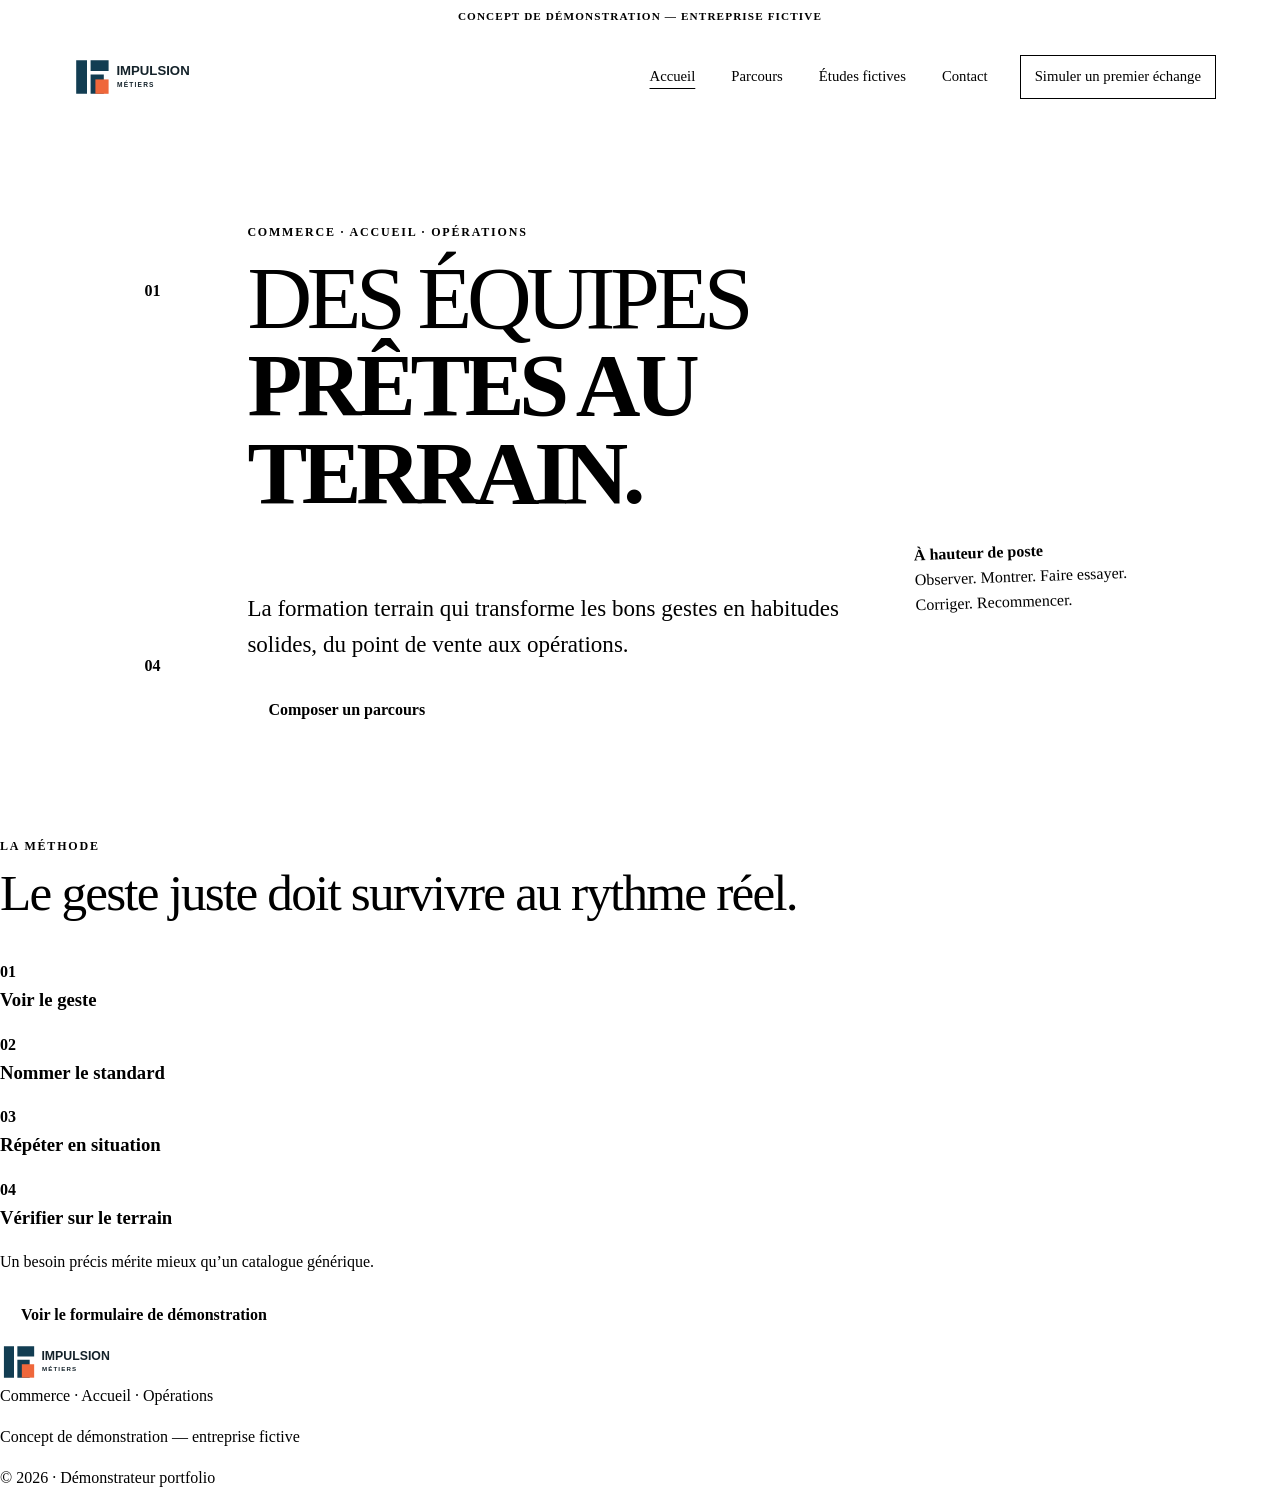
<file: index.html>
<!doctype html><html lang="fr" data-brand="impulsion-metiers"><head><meta charset="utf-8"><meta name="viewport" content="width=device-width,initial-scale=1"><meta name="description" content="La formation terrain qui transforme les bons gestes en habitudes solides, du point de vente aux opérations."><title>Accueil — IMPULSION MÉTIERS</title><link rel="icon" href="favicon.svg" type="image/svg+xml"><link rel="stylesheet" href="styles.css"></head><body><div class="demo-top">Concept de démonstration — entreprise fictive</div><a class="skip" href="#contenu">Aller au contenu</a><header class="site-header"><a class="brand" href="index.html" aria-label="IMPULSION MÉTIERS, accueil"><img src="logo.svg" alt="" width="150" height="46"></a><button class="menu-toggle" type="button" aria-expanded="false" aria-controls="menu"><span>Menu</span><i aria-hidden="true"></i></button><nav id="menu" aria-label="Navigation principale"><a href="index.html" aria-current="page">Accueil</a><a href="prestations.html">Parcours</a><a href="portfolio.html">Études fictives</a><a href="contact.html">Contact</a><a class="nav-cta" href="contact.html">Simuler un premier échange</a></nav></header><main id="contenu" tabindex="-1"><section class="hero hero-i"><div class="route-mark" aria-hidden="true"><b>01</b><span></span><b>04</b></div><div><p class="eyebrow">Commerce · Accueil · Opérations</p><h1>Des équipes<br><strong>prêtes au terrain.</strong></h1><p class="lead">La formation terrain qui transforme les bons gestes en habitudes solides, du point de vente aux opérations.</p><a class="button" href="prestations.html">Composer un parcours</a></div><div class="field-note"><b>À hauteur de poste</b><p>Observer. Montrer. Faire essayer. Corriger. Recommencer.</p></div></section><section class="manifest"><p class="section-label">La méthode</p><h2>Le geste juste doit survivre au rythme réel.</h2><div class="method-grid"><article><b>01</b><h3>Voir le geste</h3></article><article><b>02</b><h3>Nommer le standard</h3></article><article><b>03</b><h3>Répéter en situation</h3></article><article><b>04</b><h3>Vérifier sur le terrain</h3></article></div></section><section class="closing"><p>Un besoin précis mérite mieux qu’un catalogue générique.</p><a class="button secondary" href="contact.html">Voir le formulaire de démonstration</a></section></main><footer><div><img src="logo.svg" alt="IMPULSION MÉTIERS" width="140" height="44"><p>Commerce · Accueil · Opérations</p></div><p class="fiction">Concept de démonstration — entreprise fictive</p><p>© 2026 · Démonstrateur portfolio</p></footer><script src="script.js"></script></body></html>
</file>
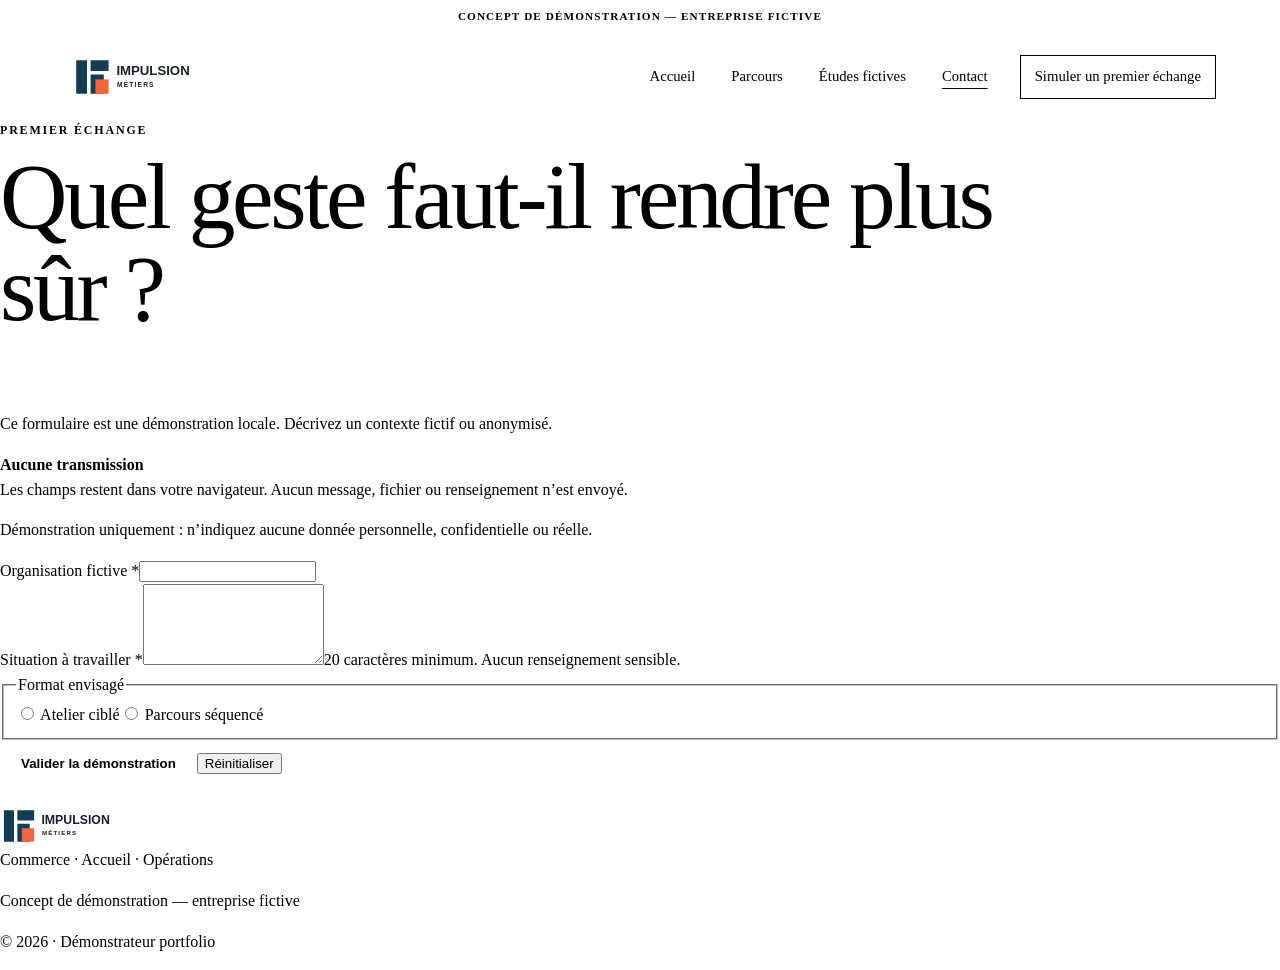
<file: contact.html>
<!doctype html><html lang="fr" data-brand="impulsion-metiers"><head><meta charset="utf-8"><meta name="viewport" content="width=device-width,initial-scale=1"><meta name="description" content="La formation terrain qui transforme les bons gestes en habitudes solides, du point de vente aux opérations."><title>Contact — IMPULSION MÉTIERS</title><link rel="icon" href="favicon.svg" type="image/svg+xml"><link rel="stylesheet" href="styles.css"></head><body><div class="demo-top">Concept de démonstration — entreprise fictive</div><a class="skip" href="#contenu">Aller au contenu</a><header class="site-header"><a class="brand" href="index.html" aria-label="IMPULSION MÉTIERS, accueil"><img src="logo.svg" alt="" width="150" height="46"></a><button class="menu-toggle" type="button" aria-expanded="false" aria-controls="menu"><span>Menu</span><i aria-hidden="true"></i></button><nav id="menu" aria-label="Navigation principale"><a href="index.html">Accueil</a><a href="prestations.html">Parcours</a><a href="portfolio.html">Études fictives</a><a href="contact.html" aria-current="page">Contact</a><a class="nav-cta" href="contact.html">Simuler un premier échange</a></nav></header><main id="contenu" tabindex="-1"><section class="contact-layout"><header><p class="eyebrow">Premier échange</p><h1>Quel geste faut-il rendre plus sûr ?</h1><p>Ce formulaire est une démonstration locale. Décrivez un contexte fictif ou anonymisé.</p><div class="contact-note"><b>Aucune transmission</b><p>Les champs restent dans votre navigateur. Aucun message, fichier ou renseignement n’est envoyé.</p></div></header><form id="contact-form" novalidate><p class="form-prevent">Démonstration uniquement : n’indiquez aucune donnée personnelle, confidentielle ou réelle.</p><div class="field"><label for="organisation">Organisation fictive <span aria-hidden="true">*</span></label><input id="organisation" name="organisation" autocomplete="off" required aria-describedby="organisation-error"><span class="error" id="organisation-error"></span></div><div class="field"><label for="besoin">Situation à travailler <span aria-hidden="true">*</span></label><textarea id="besoin" name="besoin" rows="5" required minlength="20" aria-describedby="besoin-hint besoin-error"></textarea><span class="hint" id="besoin-hint">20 caractères minimum. Aucun renseignement sensible.</span><span class="error" id="besoin-error"></span></div><fieldset><legend>Format envisagé</legend><label class="choice"><input type="radio" name="format" value="atelier" required> Atelier ciblé</label><label class="choice"><input type="radio" name="format" value="parcours"> Parcours séquencé</label><span class="error" id="format-error"></span></fieldset><div class="form-actions"><button class="button" type="submit">Valider la démonstration</button><button class="reset" type="reset">Réinitialiser</button></div><p class="form-status" role="status" aria-live="polite"></p></form></section></main><footer><div><img src="logo.svg" alt="IMPULSION MÉTIERS" width="140" height="44"><p>Commerce · Accueil · Opérations</p></div><p class="fiction">Concept de démonstration — entreprise fictive</p><p>© 2026 · Démonstrateur portfolio</p></footer><script src="script.js"></script></body></html>
</file>
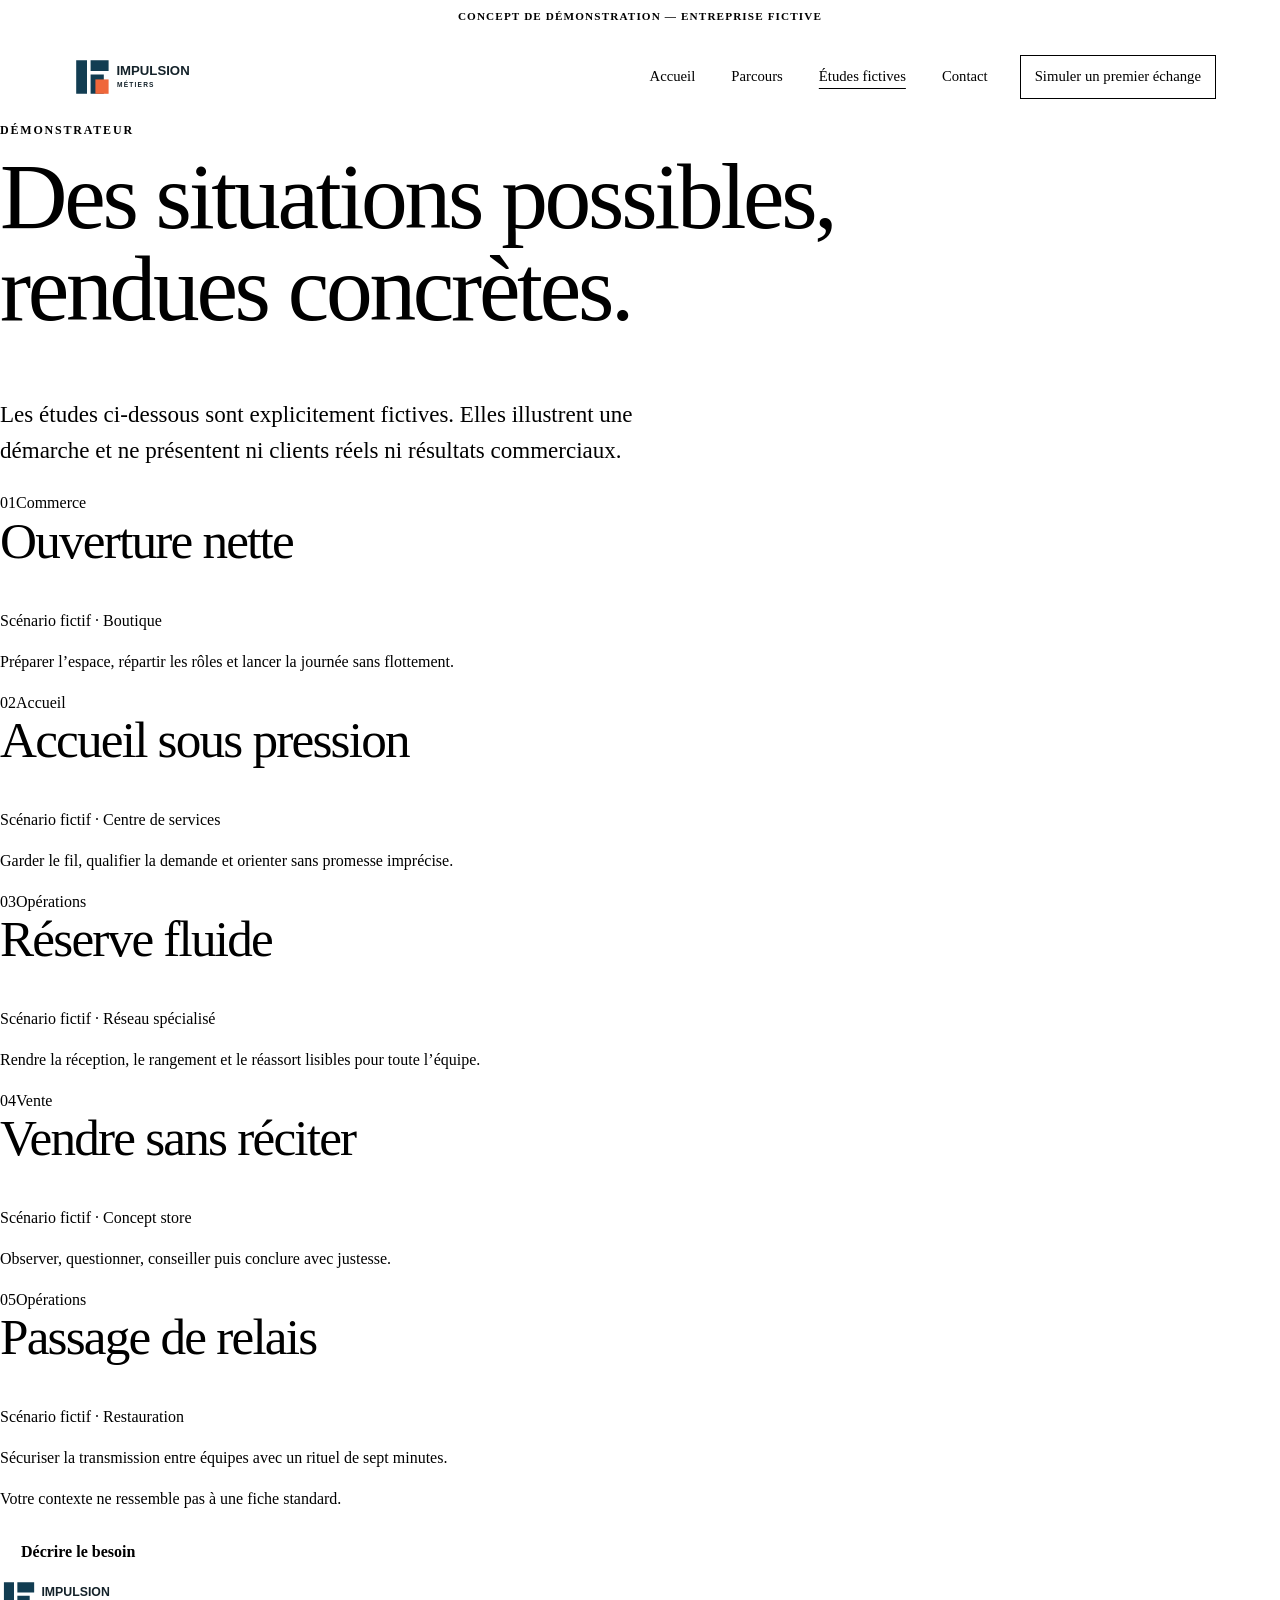
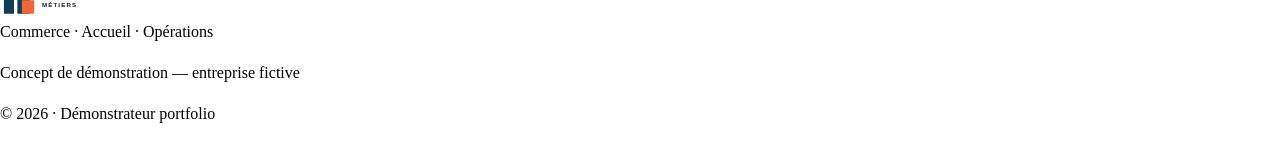
<file: portfolio.html>
<!doctype html><html lang="fr" data-brand="impulsion-metiers"><head><meta charset="utf-8"><meta name="viewport" content="width=device-width,initial-scale=1"><meta name="description" content="La formation terrain qui transforme les bons gestes en habitudes solides, du point de vente aux opérations."><title>Études fictives — IMPULSION MÉTIERS</title><link rel="icon" href="favicon.svg" type="image/svg+xml"><link rel="stylesheet" href="styles.css"></head><body><div class="demo-top">Concept de démonstration — entreprise fictive</div><a class="skip" href="#contenu">Aller au contenu</a><header class="site-header"><a class="brand" href="index.html" aria-label="IMPULSION MÉTIERS, accueil"><img src="logo.svg" alt="" width="150" height="46"></a><button class="menu-toggle" type="button" aria-expanded="false" aria-controls="menu"><span>Menu</span><i aria-hidden="true"></i></button><nav id="menu" aria-label="Navigation principale"><a href="index.html">Accueil</a><a href="prestations.html">Parcours</a><a href="portfolio.html" aria-current="page">Études fictives</a><a href="contact.html">Contact</a><a class="nav-cta" href="contact.html">Simuler un premier échange</a></nav></header><main id="contenu" tabindex="-1"><header class="page-intro"><p class="eyebrow">Démonstrateur</p><h1>Des situations possibles, rendues concrètes.</h1><p>Les études ci-dessous sont explicitement fictives. Elles illustrent une démarche et ne présentent ni clients réels ni résultats commerciaux.</p></header><section class="cases"><article><div class="case-top"><span>01</span><span>Commerce</span></div><h2>Ouverture nette</h2><p class="case-type">Scénario fictif · Boutique</p><p>Préparer l’espace, répartir les rôles et lancer la journée sans flottement.</p><div class="case-line" aria-hidden="true"></div></article><article><div class="case-top"><span>02</span><span>Accueil</span></div><h2>Accueil sous pression</h2><p class="case-type">Scénario fictif · Centre de services</p><p>Garder le fil, qualifier la demande et orienter sans promesse imprécise.</p><div class="case-line" aria-hidden="true"></div></article><article><div class="case-top"><span>03</span><span>Opérations</span></div><h2>Réserve fluide</h2><p class="case-type">Scénario fictif · Réseau spécialisé</p><p>Rendre la réception, le rangement et le réassort lisibles pour toute l’équipe.</p><div class="case-line" aria-hidden="true"></div></article><article><div class="case-top"><span>04</span><span>Vente</span></div><h2>Vendre sans réciter</h2><p class="case-type">Scénario fictif · Concept store</p><p>Observer, questionner, conseiller puis conclure avec justesse.</p><div class="case-line" aria-hidden="true"></div></article><article><div class="case-top"><span>05</span><span>Opérations</span></div><h2>Passage de relais</h2><p class="case-type">Scénario fictif · Restauration</p><p>Sécuriser la transmission entre équipes avec un rituel de sept minutes.</p><div class="case-line" aria-hidden="true"></div></article></section><section class="closing"><p>Votre contexte ne ressemble pas à une fiche standard.</p><a class="button secondary" href="contact.html">Décrire le besoin</a></section></main><footer><div><img src="logo.svg" alt="IMPULSION MÉTIERS" width="140" height="44"><p>Commerce · Accueil · Opérations</p></div><p class="fiction">Concept de démonstration — entreprise fictive</p><p>© 2026 · Démonstrateur portfolio</p></footer><script src="script.js"></script></body></html>
</file>
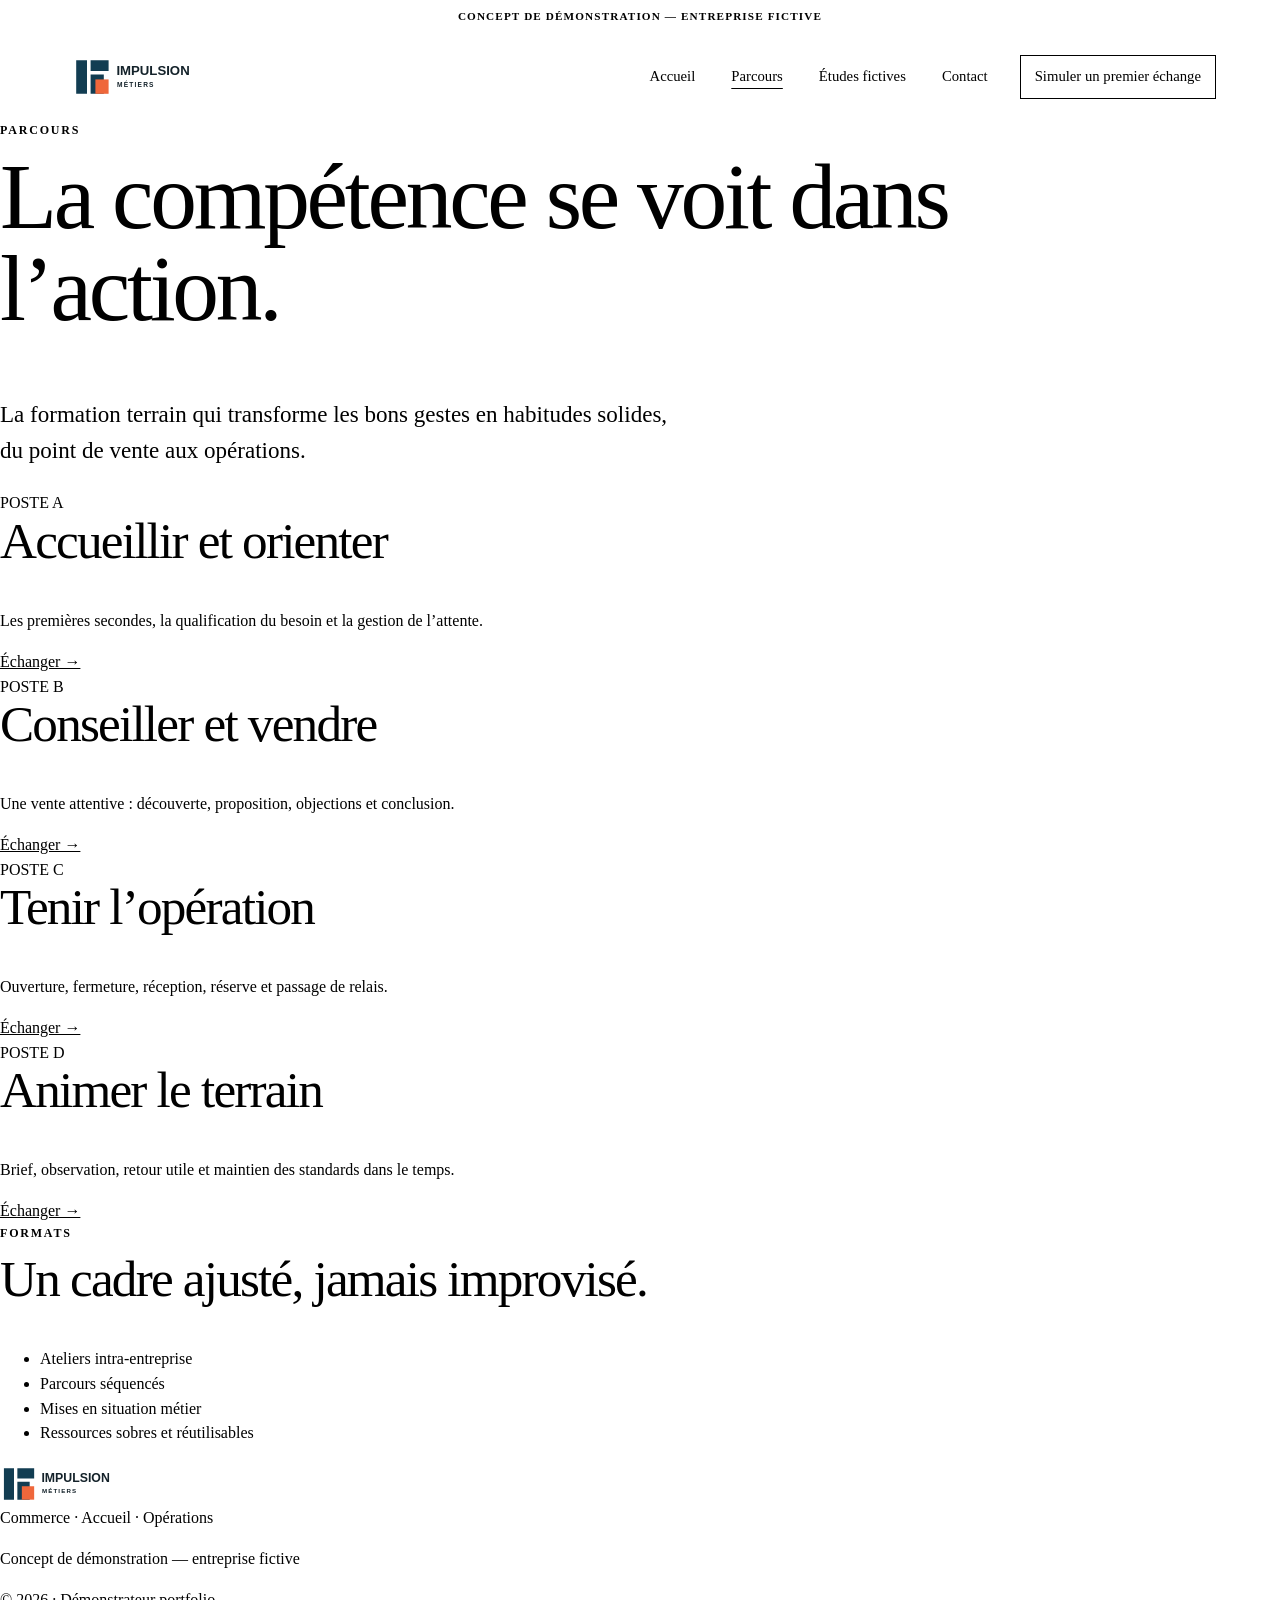
<file: prestations.html>
<!doctype html><html lang="fr" data-brand="impulsion-metiers"><head><meta charset="utf-8"><meta name="viewport" content="width=device-width,initial-scale=1"><meta name="description" content="La formation terrain qui transforme les bons gestes en habitudes solides, du point de vente aux opérations."><title>Parcours — IMPULSION MÉTIERS</title><link rel="icon" href="favicon.svg" type="image/svg+xml"><link rel="stylesheet" href="styles.css"></head><body><div class="demo-top">Concept de démonstration — entreprise fictive</div><a class="skip" href="#contenu">Aller au contenu</a><header class="site-header"><a class="brand" href="index.html" aria-label="IMPULSION MÉTIERS, accueil"><img src="logo.svg" alt="" width="150" height="46"></a><button class="menu-toggle" type="button" aria-expanded="false" aria-controls="menu"><span>Menu</span><i aria-hidden="true"></i></button><nav id="menu" aria-label="Navigation principale"><a href="index.html">Accueil</a><a href="prestations.html" aria-current="page">Parcours</a><a href="portfolio.html">Études fictives</a><a href="contact.html">Contact</a><a class="nav-cta" href="contact.html">Simuler un premier échange</a></nav></header><main id="contenu" tabindex="-1"><header class="page-intro"><p class="eyebrow">Parcours</p><h1>La compétence se voit dans l’action.</h1><p>La formation terrain qui transforme les bons gestes en habitudes solides, du point de vente aux opérations.</p></header><section class="service-list"><article><span>POSTE A</span><div><h2>Accueillir et orienter</h2><p>Les premières secondes, la qualification du besoin et la gestion de l’attente.</p></div><a href="contact.html" aria-label="Échanger sur Accueillir et orienter">Échanger →</a></article><article><span>POSTE B</span><div><h2>Conseiller et vendre</h2><p>Une vente attentive : découverte, proposition, objections et conclusion.</p></div><a href="contact.html" aria-label="Échanger sur Conseiller et vendre">Échanger →</a></article><article><span>POSTE C</span><div><h2>Tenir l’opération</h2><p>Ouverture, fermeture, réception, réserve et passage de relais.</p></div><a href="contact.html" aria-label="Échanger sur Tenir l’opération">Échanger →</a></article><article><span>POSTE D</span><div><h2>Animer le terrain</h2><p>Brief, observation, retour utile et maintien des standards dans le temps.</p></div><a href="contact.html" aria-label="Échanger sur Animer le terrain">Échanger →</a></article></section><section class="format-band"><div><p class="section-label">Formats</p><h2>Un cadre ajusté, jamais improvisé.</h2></div><ul><li>Ateliers intra-entreprise</li><li>Parcours séquencés</li><li>Mises en situation métier</li><li>Ressources sobres et réutilisables</li></ul></section></main><footer><div><img src="logo.svg" alt="IMPULSION MÉTIERS" width="140" height="44"><p>Commerce · Accueil · Opérations</p></div><p class="fiction">Concept de démonstration — entreprise fictive</p><p>© 2026 · Démonstrateur portfolio</p></footer><script src="script.js"></script></body></html>
</file>
<file: styles.css>
*{box-sizing:border-box}html{scroll-behavior:smooth}body{margin:0;background:var(--paper);color:var(--ink);font-family:var(--sans);line-height:1.55}a{color:inherit}img{display:block;max-width:100%}.skip{position:fixed;z-index:20;top:8px;left:8px;padding:12px 16px;background:var(--ink);color:#fff;transform:translateY(-150%)}.skip:focus{transform:none}.site-header{height:88px;display:flex;align-items:center;justify-content:space-between;padding:0 clamp(20px,5vw,80px);border-bottom:1px solid var(--line);position:relative;z-index:10}.brand{padding:8px}.site-header nav{display:flex;align-items:center;gap:8px}.site-header nav a{min-height:44px;display:flex;align-items:center;padding:8px 14px;text-decoration:none;font-size:.92rem}.site-header nav a[aria-current=page]{text-decoration:underline;text-underline-offset:7px}.nav-cta{border:1px solid currentColor;margin-left:10px}.menu-toggle{display:none;min-width:48px;min-height:48px;background:transparent;border:1px solid var(--line)}main{overflow:hidden}.hero{min-height:690px;padding:clamp(54px,8vw,115px) clamp(20px,7vw,110px)}h1,h2,h3,p{margin-top:0}h1,h2{font-family:var(--display);font-weight:500;letter-spacing:-.035em;line-height:.98}h1{font-size:clamp(3rem,7.3vw,7.6rem);max-width:1050px}h2{font-size:clamp(2rem,4vw,4.4rem)}.eyebrow,.section-label{text-transform:uppercase;letter-spacing:.15em;font-size:.75rem;font-weight:700}.lead,.page-intro>p:last-child{font-size:clamp(1.1rem,1.8vw,1.45rem);max-width:680px}.button{display:inline-flex;align-items:center;justify-content:center;min-height:48px;padding:12px 21px;background:var(--accent);color:var(--button-text);text-decoration:none;border:1px solid var(--accent);font-weight:700;cursor:pointer}.button.secondary{background:transparent;color:inherit;border-color:currentColor}.text-link,.round-link{min-height:44px;display:inline-flex;align-items:center;font-weight:700}.actions{display:flex;align-items:center;gap:24px;flex-wrap:wrap;margin-top:35px}.manifest,.page-intro,.service-l... [truncated]
/* Impulsion: signalétique terrain, forte géométrie */
html[data-brand="impulsion-metiers"]{--sans:'Trebuchet MS',Arial,sans-serif;--display:'Arial Narrow','Trebuchet MS',sans-serif;--mono:'Courier New',monospace;--paper:#f3f0e8;--ink:#14222a;--accent:#ef673b;--panel:#dce4e2;--line:#718088;--button-text:#fff;--focus:#236fc7;--error:#a12420}.hero-i{display:grid;grid-template-columns:100px 1fr 300px;gap:45px;align-items:center;background:linear-gradient(90deg,var(--ink) 0 18px,var(--paper) 18px);padding-left:clamp(42px,8vw,130px)}.hero-i h1{text-transform:uppercase;font-size:clamp(3.3rem,7vw,7.8rem);letter-spacing:-.06em}.hero-i h1 strong{color:var(--accent)}.route-mark{height:400px;display:flex;flex-direction:column;align-items:center;font:700 1rem var(--mono)}.route-mark span{width:3px;background:var(--accent);flex:1;margin:12px}.field-note{align-self:end;margin-bottom:80px;border:2px solid var(--ink);padding:25px;transform:rotate(-2deg)}html[data-brand="impulsion-metiers"] .service-list article{grid-template-columns:150px 1fr auto;border-top:3px solid var(--ink)}html[data-brand="impulsion-metiers"] .cases article:nth-child(3n){background:var(--ink);color:var(--paper)}
:focus-visible{outline:3px solid var(--focus);outline-offset:3px}
@media(max-width:800px){.site-header{height:76px;padding:0 18px}.brand img{width:125px}.menu-toggle{display:block}.site-header nav{display:none;position:absolute;top:76px;left:0;right:0;background:var(--paper);padding:12px 18px 24px;flex-direction:column;align-items:stretch;border-bottom:2px solid var(--ink)}.site-header nav.open{display:flex}.site-header nav a{padding:10px 4px}.nav-cta{margin-left:0;justify-content:center}.hero{min-height:auto}.hero-q,.hero-i{grid-template-columns:1fr}.hero-q .eyebrow{order:0}.hero-q .hero-copy{padding-top:0}.hero-q aside{margin-top:20px}.hero-i{padding-left:42px}.route-mark{display:none}.field-note{margin:20px 0 0}.method-grid{grid-template-columns:1fr 1fr}.hero-bottom{grid-template-columns:1fr}.round-link{width:110px;height:110px}.service-list article{grid-template-columns:70px 1fr!important}.service-list article>a{grid-column:2}.format-band,.contact-layout{grid-template-columns:1fr}.cases{grid-template-columns:1fr}.cases article{min-height:330px}footer{grid-template-columns:1fr;align-items:start}.closing{align-items:flex-start;flex-direction:column}}
@media(max-width:420px){h1{overflow-wrap:anywhere}.issue span:last-child{display:none}.method-grid{grid-template-columns:1fr}.method-grid article{border-right:0;border-bottom:1px solid var(--line);padding-left:0!important}.service-list article{grid-template-columns:1fr!important}.service-list article>a{grid-column:1}.cases article{padding:22px}.form-actions>*{width:100%}}
@media(prefers-reduced-motion:reduce){html{scroll-behavior:auto}*,*::before,*::after{animation-duration:.01ms!important;transition-duration:.01ms!important}}
.demo-top{text-align:center;padding:.48rem 1rem;background:var(--ink);color:var(--paper);font-size:.7rem;font-weight:700;letter-spacing:.1em;text-transform:uppercase}
/* Mobile identity: route marker and operational field card stay visible. */
@media(max-width:800px){html[data-brand="impulsion-metiers"] .hero-i{grid-template-columns:1fr;padding:2.5rem 1.25rem 3rem;background:linear-gradient(90deg,var(--ink) 0 12px,var(--paper) 12px);gap:1.75rem}html[data-brand="impulsion-metiers"] .route-mark{display:flex;height:auto;flex-direction:row;align-items:center;color:var(--ink)}html[data-brand="impulsion-metiers"] .route-mark span{height:3px;width:auto;flex:1;margin:0 12px;background:var(--accent)}html[data-brand="impulsion-metiers"] .hero-i h1{font-size:clamp(3rem,13vw,4.5rem);overflow-wrap:normal;word-break:normal}html[data-brand="impulsion-metiers"] .field-note{margin:0;background:var(--ink);color:var(--paper);border:0;border-left:8px solid var(--accent);transform:rotate(-1deg)}}
</file>
